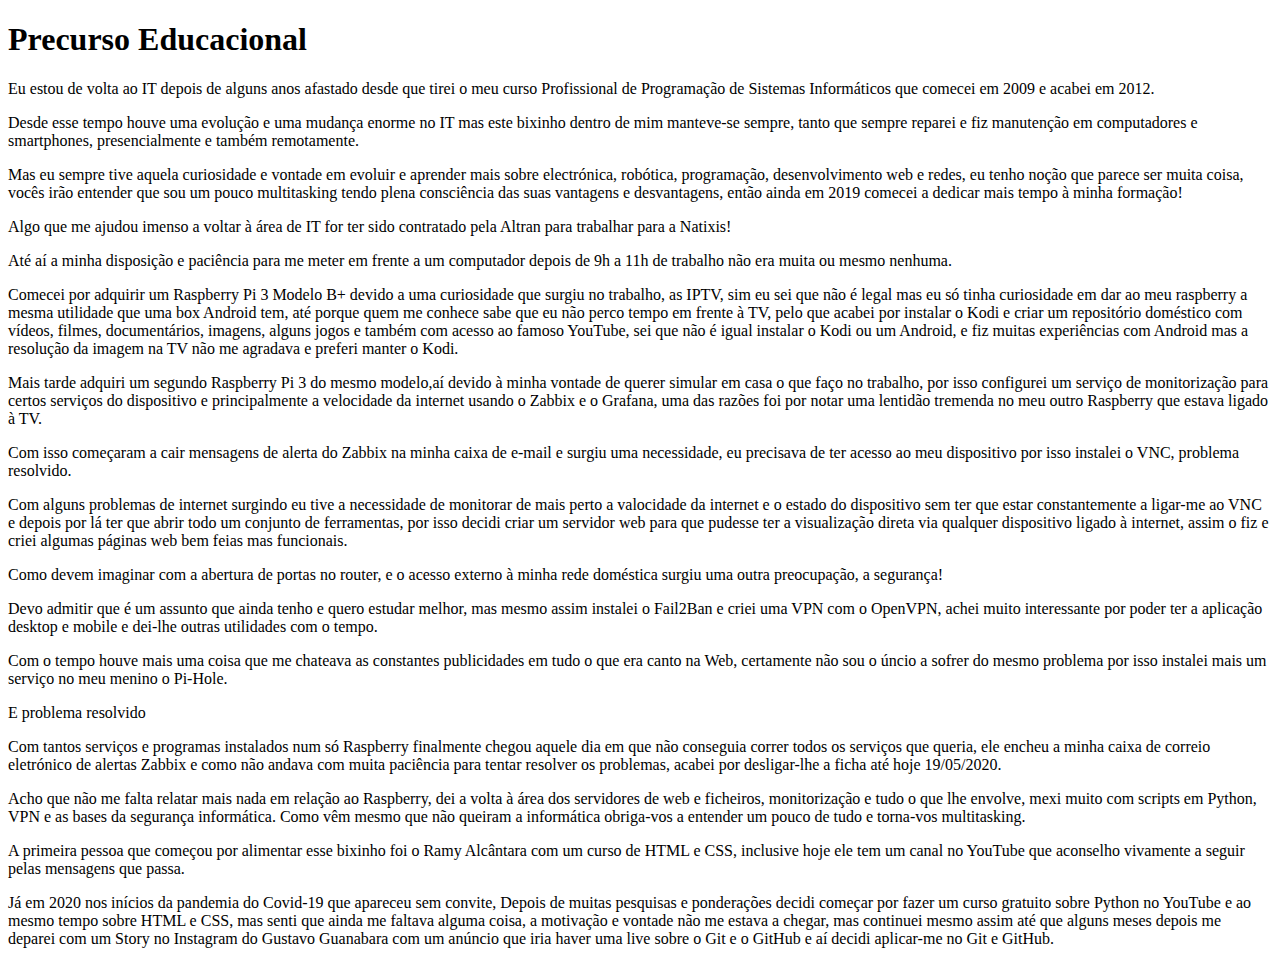
<file: educacional.html>
<!DOCTYPE html>
<html lang="en">
<head>
    <meta charset="UTF-8">
    <meta name="viewport" content="width=device-width, initial-scale=1.0">
    <title>Quem sou?</title>
</head>
<body>
    <h1>Precurso Educacional</h1>
    <p>
        Eu estou de volta ao IT depois de alguns anos afastado desde que tirei o meu curso Profissional de Programação de Sistemas Informáticos que comecei em 2009 e acabei em 2012.
    </p>
    <p>
        Desde esse tempo houve uma evolução e uma mudança enorme no IT mas este bixinho dentro de mim manteve-se sempre, tanto que sempre reparei e fiz manutenção em computadores e smartphones, presencialmente e também remotamente.
    </p>
    <p>
        Mas eu sempre tive aquela curiosidade e vontade em evoluir e aprender mais sobre electrónica, robótica, programação, desenvolvimento web e redes, eu tenho noção que parece ser muita coisa, vocês irão entender que sou um pouco multitasking tendo plena consciência das suas vantagens e desvantagens, então ainda em 2019 comecei a dedicar mais tempo à minha formação!
    </p>
    <p>
        Algo que me ajudou imenso a voltar à área de IT for ter sido contratado pela Altran para trabalhar para a Natixis!
        <p>
            Até aí a minha disposição e paciência para me meter em frente a um computador depois de 9h a 11h de trabalho não era muita ou mesmo nenhuma.
        </p>
    </p>
    <p>
        Comecei por adquirir um Raspberry Pi 3 Modelo B+ devido a uma curiosidade que surgiu no trabalho, as IPTV, sim eu sei que não é legal mas eu só tinha curiosidade em dar ao meu raspberry a mesma utilidade que uma box Android tem, até porque quem me conhece sabe que eu não perco tempo em frente à TV, pelo que acabei por instalar o Kodi e criar um repositório doméstico com vídeos, filmes, documentários, imagens, alguns jogos e também com acesso ao famoso YouTube, sei que não é igual instalar o Kodi ou um Android, e fiz muitas experiências com Android mas a resolução da imagem na TV não me agradava e preferi manter o Kodi.
        <p>
            Mais tarde adquiri um segundo Raspberry Pi 3 do mesmo modelo,aí devido à minha vontade de querer simular em casa o que faço no trabalho, por isso configurei um serviço de monitorização para certos serviços do dispositivo e principalmente a velocidade da internet usando o Zabbix e o Grafana, uma das razões foi por notar uma lentidão tremenda no meu outro Raspberry que estava ligado à TV.
        </p>
        <p>
            Com isso começaram a cair mensagens de alerta do Zabbix na minha caixa de e-mail e surgiu uma necessidade, eu precisava de ter acesso ao meu dispositivo por isso instalei o VNC, problema resolvido.
        </p>
        <p>
            Com alguns problemas de internet surgindo eu tive a necessidade de monitorar de mais perto a valocidade da internet e o estado do dispositivo sem ter que estar constantemente a ligar-me ao VNC e depois por lá ter que abrir todo um conjunto de ferramentas, por isso decidi criar um servidor web para que pudesse ter a visualização direta via qualquer dispositivo ligado à internet, assim o fiz e criei algumas páginas web bem feias mas funcionais.
        </p>
        <p>
            Como devem imaginar com a abertura de portas no router, e o acesso externo à minha rede doméstica surgiu uma outra preocupação, a segurança!
            <p>
                Devo admitir que é um assunto que ainda tenho e quero estudar melhor, mas mesmo assim instalei o Fail2Ban e criei uma VPN com o OpenVPN, achei muito interessante por poder ter a aplicação desktop e mobile e dei-lhe outras utilidades com o tempo. 
            </p>
        </p>
        <p>
            Com o tempo houve mais uma coisa que me chateava as constantes publicidades em tudo o que era canto na Web, certamente não sou o úncio a sofrer do mesmo problema por isso instalei mais um serviço no meu menino o Pi-Hole.
            <p>E problema resolvido</p>
        </p>
        <p>
            Com tantos serviços e programas instalados num só Raspberry finalmente chegou aquele dia em que não conseguia correr todos os serviços que queria, ele encheu a minha caixa de correio eletrónico de alertas Zabbix e como não andava com muita paciência para tentar resolver os problemas, acabei por desligar-lhe a ficha até hoje 19/05/2020.
        </p>
        <p>
            Acho que não me falta relatar mais nada em relação ao Raspberry, dei a volta à área dos servidores de web e ficheiros, monitorização e tudo o que lhe envolve, mexi muito com scripts em Python, VPN e as bases da segurança informática. Como vêm mesmo que não queiram a informática obriga-vos a entender um pouco de tudo e torna-vos multitasking.
        </p>
    </p>
    <p>
        A primeira pessoa que começou por alimentar esse bixinho foi o Ramy Alcântara com um curso de HTML e CSS, inclusive hoje ele tem um canal no YouTube que aconselho vivamente a seguir pelas mensagens que passa.
    </p>
        <p>
            Já em 2020 nos inícios da pandemia do Covid-19 que apareceu sem convite, Depois de muitas pesquisas e ponderações decidi começar por fazer um curso gratuito sobre Python no YouTube e ao mesmo tempo sobre HTML e CSS, mas senti que ainda me faltava alguma coisa, a motivação e vontade não me estava a chegar, mas continuei mesmo assim até que alguns meses depois me deparei com um Story no Instagram do Gustavo Guanabara com um anúncio que iria haver uma live sobre o Git e o GitHub e aí decidi aplicar-me no Git e GitHub.
        </p>
</body>
</html>
</file>
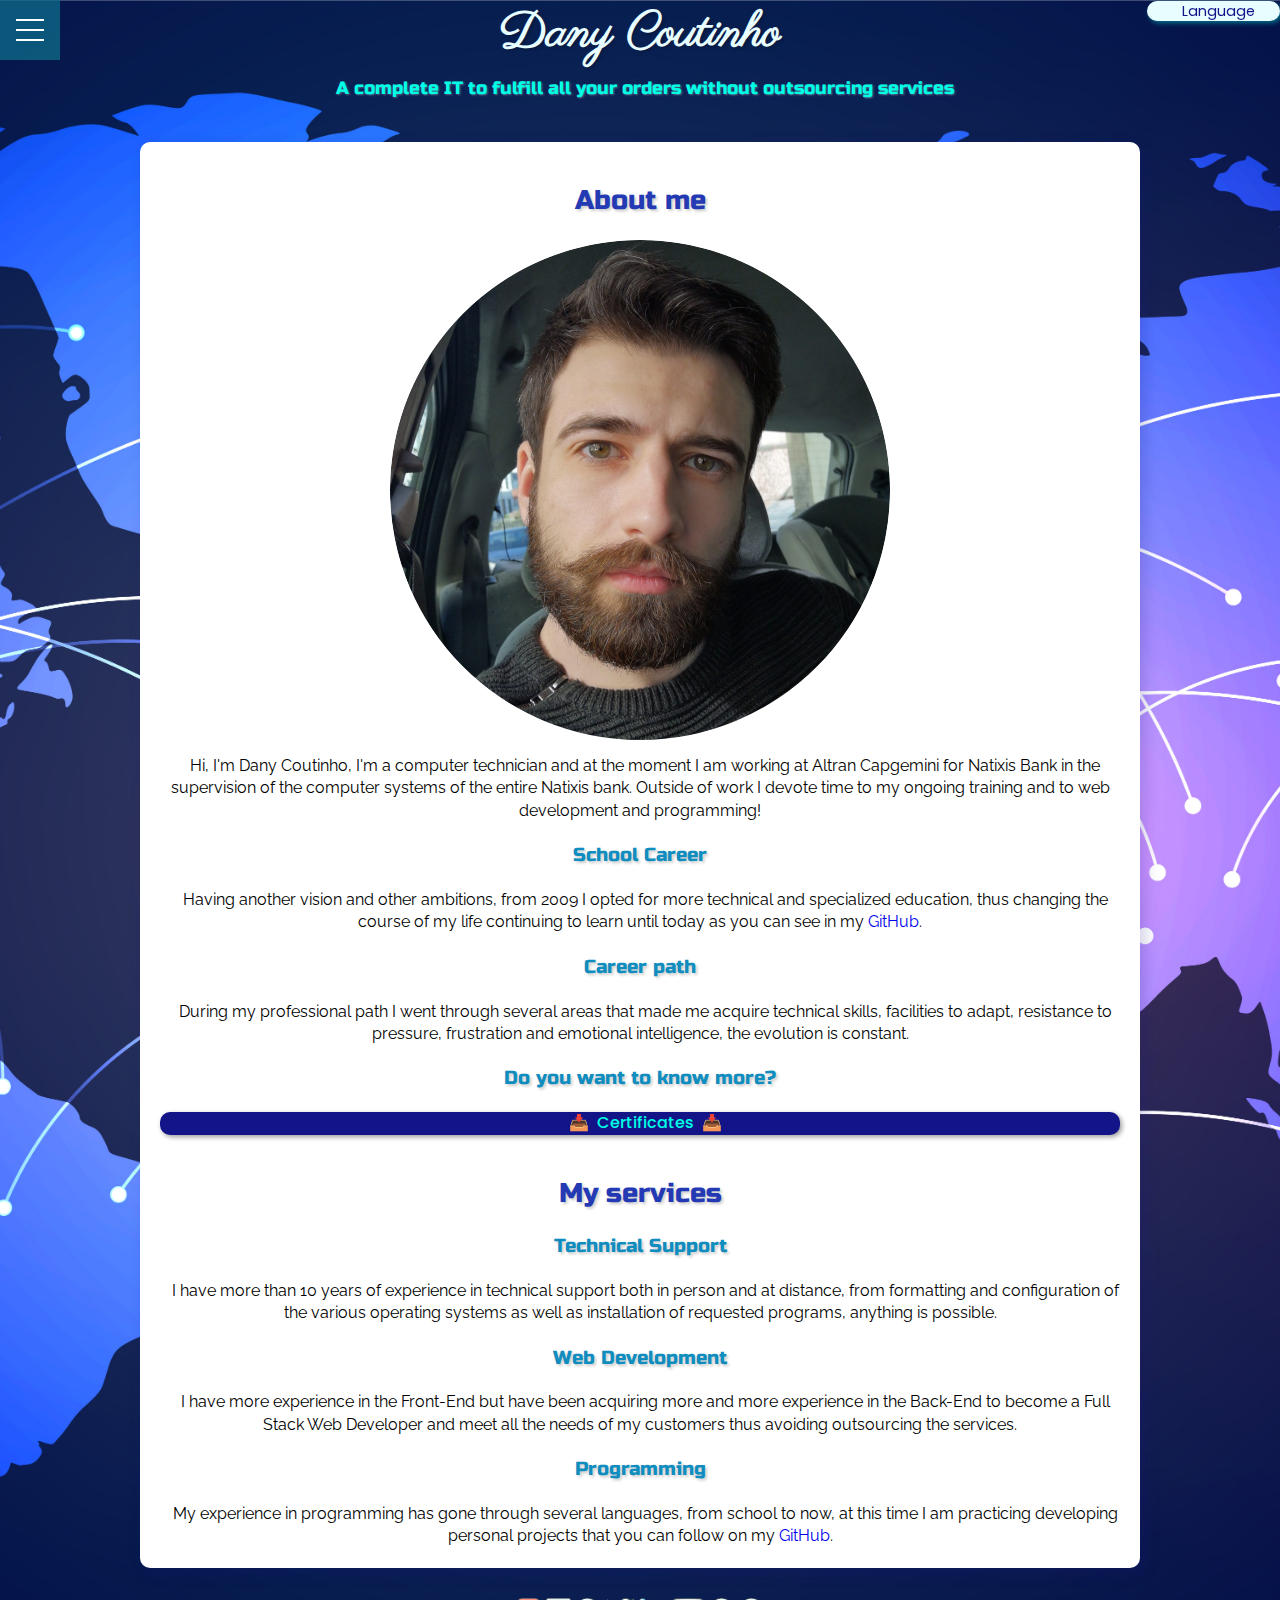
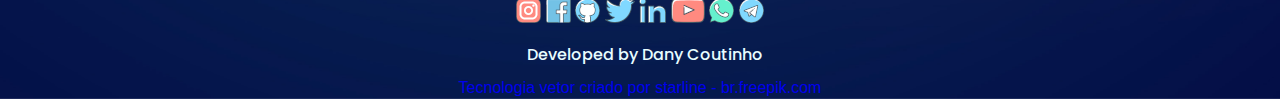
<file: indexen.html>
<!DOCTYPE html>
<html lang="en">

<head>
    <meta charset="UTF-8">
    <meta name="viewport" content="width=device-width, initial-scale=1.0">
    <link rel="stylesheet" href="style/index.css">
    <link rel="stylesheet" href="style/menu.css">
    <link rel="stylesheet" href="style/style.css">
    <link rel="icon" type="imagem/png" href="imgs/Favicon.png" />
    <title>Dany Coutinho</title>
</head>

<body>
    <header>
        <div class="menu-wrap">
            <input type="checkbox" class="toggler">
            <div class="hamburguer"><div></div></div>
            <div class="menu">
                <div>
                    <div>
                        <ul>
                            <li><a href="#">Home</a></li>
                            <li><a href="#sobremim">Sobre mim</a></li>
                            <li><a href="#downloadmenu">Certificados</a></li>
                            <li><a href="#percursoescolar">Percurso Escolar</a></li>
                            <li><a href="#percursoprofissional">Percurso Profissional</a></li>
                            <li><a href="#services">Serviços</a></li>
                        </ul>
                    </div>
                </div>
            </div>
        </div>

        <nav id="languagemenu">
            <div class="language">
                <p class="lang">Language</p>
                <a href="indexpt.html">Português</a>
                <a href="indexfr.html">Français</a>
            </div>
        </nav>

        <h1>
            Dany Coutinho
        </h1>

        <p id="destaque">
            A complete IT to fulfill all your orders without outsourcing services
        </p>

        <!--<div class="container">
            <input type="checkbox" id="checkbox-menu">
            <label for="checkbox-menu">
                <span></span>
                <span></span>
                <span></span>
            </label>

            <nav id="menuprincipal">
                <a href="#">Home</a>
                <a href="#sobremim">About me</a>
                <a href="#downloadmenu">Certificates</a>
                <a href="#percursoescolar">Educational path</a>
                <a href="#percursoprofissional">Career path</a>
                <a href="#services">Services</a>
            </nav>
        </div>-->
    </header>

    <main>
        <section>
            <article id="sobremim">
                <h2>
                    About me
                </h2>

                <picture>
                    <source class="smallimgcenter" media="(max-width: 400px)" srcset="imgs/FotoPerfilCirculoP.png">

                    <source class="mediumimgcenter" media="(max-width: 800px)" srcset="imgs/FotoPerfilCirculoM.png">

                    <img class="bigimgcenter" src="imgs/FotoPerfilCirculoG.png" alt="Foto de Perfil Dany Coutinho">
                </picture>

                <p>
                    Hi, I'm Dany Coutinho, I'm a computer technician and at the moment I am working at Altran Capgemini for Natixis Bank in the supervision of the computer systems of the entire Natixis bank. Outside of work I devote time to my ongoing training and to web development and programming!
                </p>
            </article>

            <article id="percursoescolar">
                <h3>
                    School Career
                </h3>
                <p>
                    Having another vision and other ambitions, from 2009 I opted for more technical and specialized education, thus changing the course of my life continuing to learn until today as you can see in my <a href="https://github.com/oodanycoutinho">GitHub</a>.
                </p>
            </article>

            <article id="percursoprofissional">
                <h3>
                    Career path
                </h3>
                <p>
                    During my professional path I went through several areas that made me acquire technical skills, facilities to adapt, resistance to pressure, frustration and emotional intelligence, the evolution is constant.
                </p>
            </article>

            <nav id="downloadmenu">
                <h3>
                    Do you want to know more?
                </h3>
                
                <p class="download">
                    Certificates
                </p>

                <li class="downloadlist"><a href="docs/CV-Dany-Coutinho-EN.pdf" download="CV-Dany-Coutinho-EN.pdf" type="application/pdf" target="_blank" class="downloadbutton"><strong>Curriculum Vitae</strong></a></li>

                <li class="downloadlist"><a href="docs/Diploma_TIC_2004.pdf" download="Diploma_TIC_2004.pdf" type="application/pdf" target="_blank" class="downloadbutton"><strong>TIC</strong></a></li>

                <li class="downloadlist"><a href="docs/Diploma_EPI-PSI09.pdf" download="Diploma_EPI-PSI09.pdf" type="application/pdf" target="_blank" class="downloadbutton"><strong>Programming of computer systems</strong></a></li>

                <li class="downloadlist"><a href="docs/Diploma_ISLA.pdf" download="Diploma_ISLA.pdf" type="application/pdf" target="_blank" class="downloadbutton"><strong>Multimedia</strong></a></li>
            </nav>

            <article id="services">
                <h2>
                    My services
                </h2>
                
                <h3>
                    Technical Support
                </h3>
                <p>
                    I have more than 10 years of experience in technical support both in person and at distance, from formatting and configuration of the various operating systems as well as installation of requested programs, anything is possible.
                </p>
            </article>

            <article class="services">
                <h3>
                    Web Development
                </h3>
                <p>
                    I have more experience in the Front-End but have been acquiring more and more experience in the Back-End to become a Full Stack Web Developer and meet all the needs of my customers thus avoiding outsourcing the services.
                </p>
            </article>

            <article class="services">
                <h3>
                    Programming
                </h3>
                <p>
                    My experience in programming has gone through several languages, from school to now, at this time I am practicing developing personal projects that you can follow on my <a href="https://github.com/oodanycoutinho">GitHub</a>.
                </p>
            </article>
        </section>

        <!--<div class="video">
            <iframe width="560" height="315" src="https://www.youtube.com/embed/e4y_rUbPqLs" frameborder="0" allow="accelerometer; autoplay; clipboard-write; encrypted-media; gyroscope; picture-in-picture" allowfullscreen></iframe>
        </div>

        <div class="video">
            <iframe src="https://player.twitch.tv/?channel=keyllanxd&parent=www.example.com" frameborder="0" allowfullscreen="true" scrolling="no" height="378" width="620"></iframe>
        </div>

        <iframe
            id="chat_embed"
            src="https://www.twitch.tv/embed/keyllanxd/chat?parent=www.example.com"
            height="500"
            width="350">
        </iframe>-->
    </main>

    <footer>
        <nav id="footermenu">
            <a href="https://www.instagram.com/dany.suico/" target="_blank"><img src="imgs/icosocialmedia/logo_instagram_icon.png" alt="Instagram"></a>

            <a href="https://www.facebook.com/ooodanycoutinho" target="_blank"><img src="imgs/icosocialmedia/logo_facebook_icon.png" alt="Facebook">

            <a href="https://github.com/oodanycoutinho" target="_blank"><img src="imgs/icosocialmedia/logo_github_icon.png" alt="GitHub"></a>
                
            <a href="https://twitter.com/Ooodanycoutinho" target="_blank"><img src="imgs/icosocialmedia/logo_twitter_bird_icon.png" alt="Twitter"></a>

            <a href="https://www.linkedin.com/in/oodanycoutinho/" target="_blank"><img src="imgs/icosocialmedia/logo_linkedin_icon.png" alt="LinkedIn"></a>

            <a href="https://www.youtube.com/channel/UCJFVaSZBv_D3DvNe117Rhbg?view_as=subscriber" target="_blank"><img src="imgs/icosocialmedia/logo_youtube_icon.png" alt="YouTube"></a>

            <a href="https://api.whatsapp.com/send?phone=351919630441" target="_blank"><img src="imgs/icosocialmedia/logo_whatsapp_telephone_handset_icon.png" alt=""></a>

            <a href="https://t.me/ooodanycoutinho" target="_blank"><img src="imgs/icosocialmedia/logo_telegram_airplane_air_plane_paper_airplane_icon.png" alt="Telegram"></a>
        </nav>

        <p class="footer">Developed by Dany Coutinho</p>

        <a href="https://br.freepik.com/vetores/tecnologia">Tecnologia vetor criado por starline - br.freepik.com</a>
    </footer>
</body>
</file>
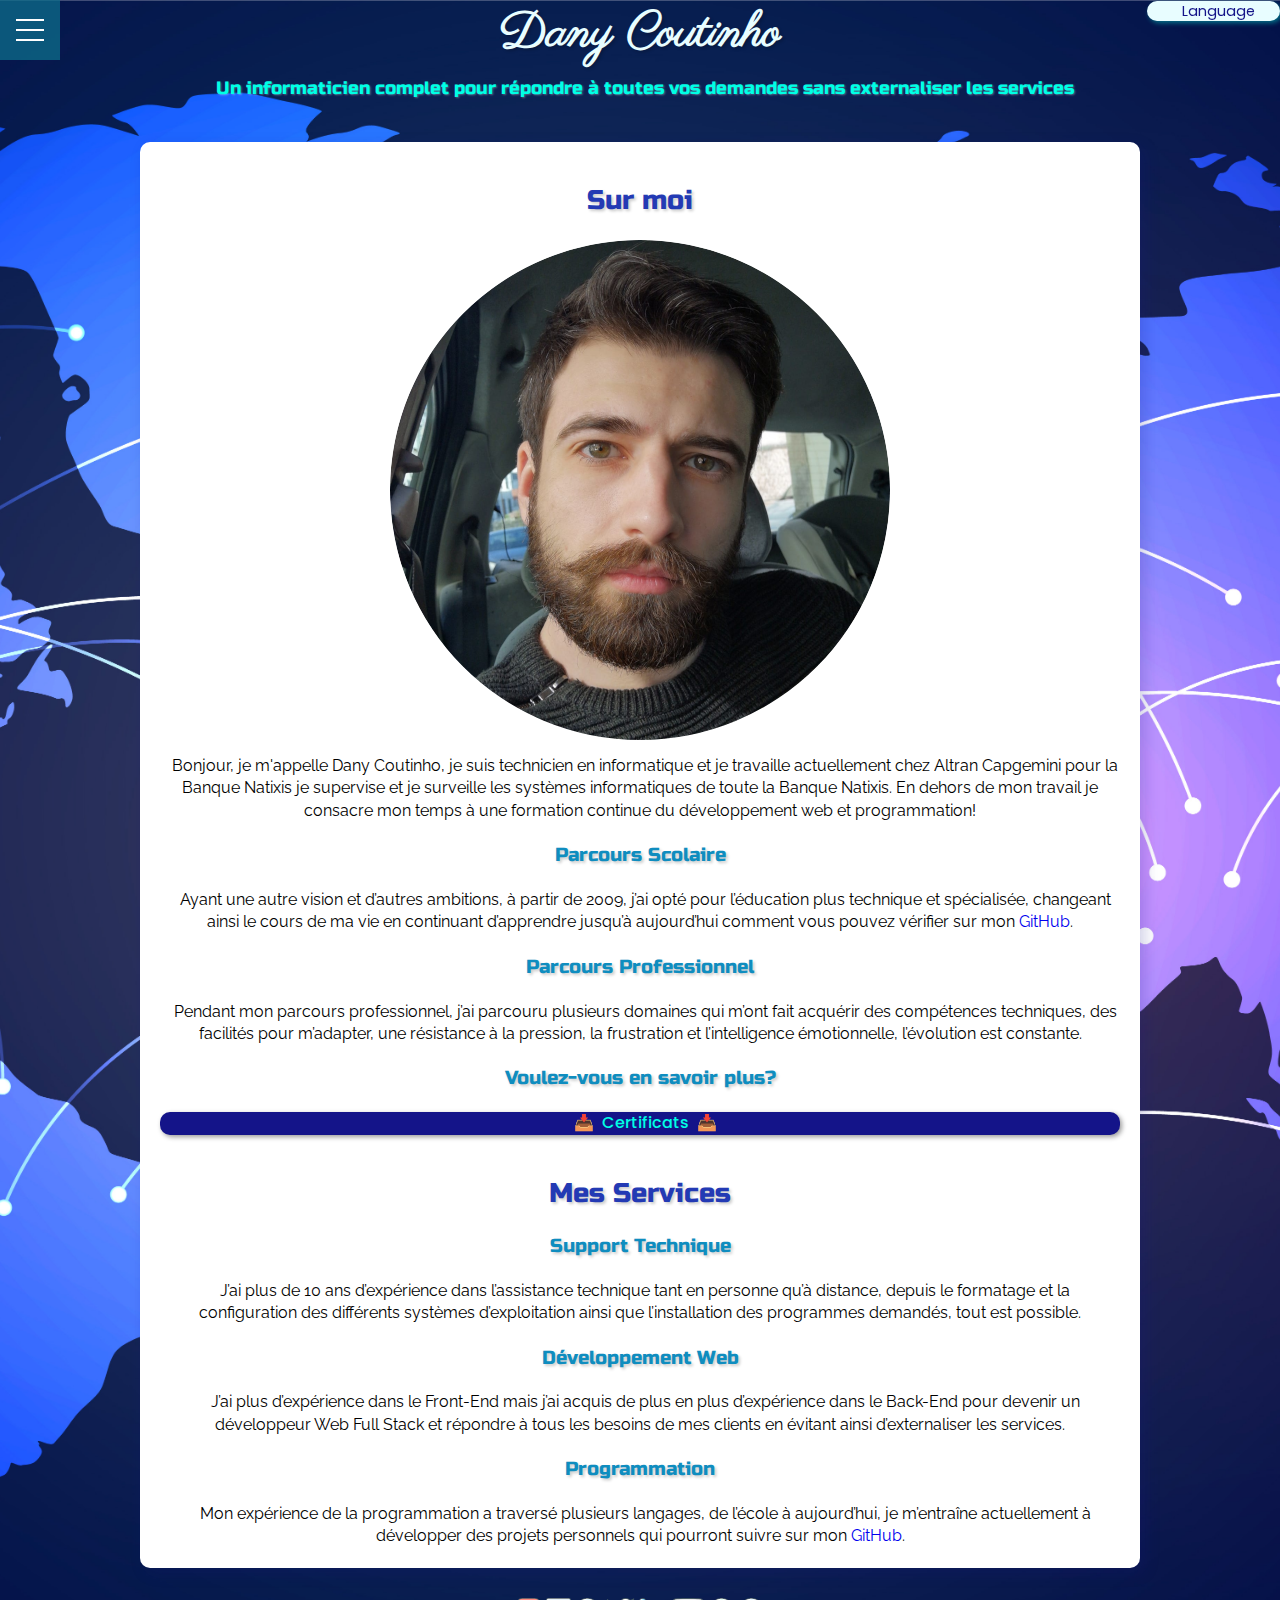
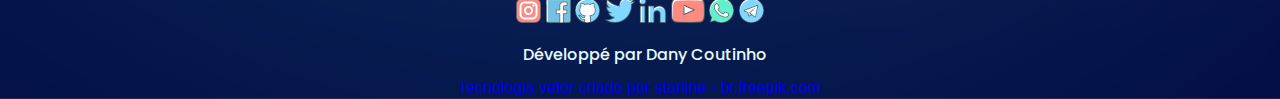
<file: indexfr.html>
<!DOCTYPE html>
<html lang="fr">

<head>
    <meta charset="UTF-8">
    <meta name="viewport" content="width=device-width, initial-scale=1.0">
    <link rel="stylesheet" href="style/index.css">
    <link rel="stylesheet" href="style/menu.css">
    <link rel="stylesheet" href="style/style.css">
    <link rel="icon" type="imagem/png" href="imgs/Favicon.png" />
    <title>Dany Coutinho</title>
</head>

<body>
    <header>
        <div class="menu-wrap">
            <input type="checkbox" class="toggler">
            <div class="hamburguer"><div></div></div>
            <div class="menu">
                <div>
                    <div>
                        <ul>
                            <li><a href="#">Home</a></li>
                            <li><a href="#sobremim">Sobre mim</a></li>
                            <li><a href="#downloadmenu">Certificados</a></li>
                            <li><a href="#percursoescolar">Percurso Escolar</a></li>
                            <li><a href="#percursoprofissional">Percurso Profissional</a></li>
                            <li><a href="#services">Serviços</a></li>
                        </ul>
                    </div>
                </div>
            </div>
        </div>

        <nav id="languagemenu">
            <div class="language">
                <p class="lang">Language</p>
                <a href="indexen.html">English</a>
                <a href="indexpt.html">Português</a>
            </div>
        </nav>

        <h1>
            Dany Coutinho
        </h1>

        <p id="destaque">
            Un informaticien complet pour répondre à toutes vos demandes sans externaliser les services
        </p>

        <!--<div class="container">
            <input type="checkbox" id="checkbox-menu">
            <label for="checkbox-menu">
                <span></span>
                <span></span>
                <span></span>
            </label>

            <nav id="menuprincipal">
                <a href="#">Home</a>
                <a href="#sobremim">Sur moi</a>
                <a href="#downloadmenu">Certificats</a>
                <a href="#percursoescolar">Parcours Éducatif</a>
                <a href="#percursoprofissional">Parcours Professionnel</a>
                <a href="#services">Services</a>
            </nav>-->
        </div>
    </header>

    <main>
        <section>
            <article id="sobremim">
                <h2>
                    Sur moi
                </h2>

                <picture>
                    <source class="smallimgcenter" media="(max-width: 400px)" srcset="imgs/FotoPerfilCirculoP.png">

                    <source class="mediumimgcenter" media="(max-width: 800px)" srcset="imgs/FotoPerfilCirculoM.png">

                    <img class="bigimgcenter" src="imgs/FotoPerfilCirculoG.png" alt="Foto de Perfil Dany Coutinho">
                </picture>

                <p>
                    Bonjour, je m'appelle Dany Coutinho, je suis technicien en informatique et je travaille actuellement chez Altran Capgemini pour la Banque Natixis je supervise et je surveille les systèmes informatiques de toute la Banque Natixis. En dehors de mon travail je consacre mon temps à une formation continue du développement web et programmation!
                </p>
            </article>

            <article id="percursoescolar">
                <h3>
                    Parcours Scolaire
                </h3>
                <p>
                    Ayant une autre vision et d’autres ambitions, à partir de 2009, j’ai opté pour l’éducation plus technique et spécialisée, changeant ainsi le cours de ma vie en continuant d’apprendre jusqu’à aujourd’hui comment vous pouvez vérifier sur mon <a href="https://github.com/odanycoutinho">GitHub</a>.
                </p>
            </article>

            <article id="percursoprofissional">
                <h3>
                    Parcours Professionnel
                </h3>
                <p>
                    Pendant mon parcours professionnel, j’ai parcouru plusieurs domaines qui m’ont fait acquérir des compétences techniques, des facilités pour m’adapter, une résistance à la pression, la frustration et l’intelligence émotionnelle, l’évolution est constante.
                </p>
            </article>

            <nav id="downloadmenu">
                <h3>
                    Voulez-vous en savoir plus?
                </h3>
                
                <p class="download">
                    Certificats
                </p>

                <li class="downloadlist"><a href="docs/CV-Dany-Coutinho-FR.pdf" download="CV-Dany-Coutinho-FR.pdf" type="application/pdf" target="_blank" class="downloadbutton"><strong>Curriculum Vitae</strong></a></li>

                <li class="downloadlist"><a href="docs/Diploma_TIC_2004.pdf" download="Diploma_TIC_2004.pdf" type="application/pdf" target="_blank" class="downloadbutton"><strong>TIC</strong></a></li>

                <li class="downloadlist"><a href="docs/Diploma_EPI-PSI09.pdf" download="Diploma_EPI-PSI09.pdf" type="application/pdf" target="_blank" class="downloadbutton"><strong>Programmation de systèmes informatiques</strong></a></li>

                <li class="downloadlist"><a href="docs/Diploma_ISLA.pdf" download="Diploma_ISLA.pdf" type="application/pdf" target="_blank" class="downloadbutton"><strong>Multimédia</strong></a></li>
            </nav>

            <article id="services">
                <h2>
                    Mes Services
                </h2>
                
                <h3>
                    Support Technique
                </h3>
                <p>
                    J’ai plus de 10 ans d’expérience dans l’assistance technique tant en personne qu’à distance, depuis le formatage et la configuration des différents systèmes d’exploitation ainsi que l’installation des programmes demandés, tout est possible.
                </p>
            </article>

            <article class="services">
                <h3>
                    Développement Web
                </h3>
                <p>
                    J’ai plus d’expérience dans le Front-End mais j’ai acquis de plus en plus d’expérience dans le Back-End pour devenir un développeur Web Full Stack et répondre à tous les besoins de mes clients en évitant ainsi d’externaliser les services.
                </p>
            </article>

            <article class="services">
                <h3>
                    Programmation
                </h3>
                <p>
                    Mon expérience de la programmation a traversé plusieurs langages, de l’école à aujourd’hui, je m’entraîne actuellement à développer des projets personnels qui pourront suivre sur mon <a href="https://github.com/odanycoutinho">GitHub</a>.
                </p>
            </article>
        </section>

        <!--<div class="video">
            <iframe width="560" height="315" src="https://www.youtube.com/embed/e4y_rUbPqLs" frameborder="0" allow="accelerometer; autoplay; clipboard-write; encrypted-media; gyroscope; picture-in-picture" allowfullscreen></iframe>
        </div>

        <div class="video">
            <iframe src="https://player.twitch.tv/?channel=keyllanxd&parent=www.example.com" frameborder="0" allowfullscreen="true" scrolling="no" height="378" width="620"></iframe>
        </div>

        <iframe
            id="chat_embed"
            src="https://www.twitch.tv/embed/keyllanxd/chat?parent=www.example.com"
            height="500"
            width="350">
        </iframe>-->
    </main>

    <footer>
        <nav id="footermenu">
            <a href="https://www.instagram.com/dany.suico/" target="_blank"><img src="imgs/icosocialmedia/logo_instagram_icon.png" alt="Instagram"></a>

            <a href="https://www.facebook.com/oodanycoutinho" target="_blank"><img src="imgs/icosocialmedia/logo_facebook_icon.png" alt="Facebook">

            <a href="https://github.com/odanycoutinho" target="_blank"><img src="imgs/icosocialmedia/logo_github_icon.png" alt="GitHub"></a>
                
            <a href="https://twitter.com/Oodanycoutinho" target="_blank"><img src="imgs/icosocialmedia/logo_twitter_bird_icon.png" alt="Twitter"></a>

            <a href="https://www.linkedin.com/in/odanycoutinho/" target="_blank"><img src="imgs/icosocialmedia/logo_linkedin_icon.png" alt="LinkedIn"></a>

            <a href="https://www.youtube.com/channel/UCJFVaSZBv_D3DvNe117Rhbg?view_as=subscriber" target="_blank"><img src="imgs/icosocialmedia/logo_youtube_icon.png" alt="YouTube"></a>

            <a href="https://api.whatsapp.com/send?phone=351919630441" target="_blank"><img src="imgs/icosocialmedia/logo_whatsapp_telephone_handset_icon.png" alt=""></a>

            <a href="https://t.me/oodanycoutinho" target="_blank"><img src="imgs/icosocialmedia/logo_telegram_airplane_air_plane_paper_airplane_icon.png" alt="Telegram"></a>
        </nav>

        <p class="footer">Développé par Dany Coutinho</p>

        <a href="https://br.freepik.com/vetores/tecnologia">Tecnologia vetor criado por starline - br.freepik.com</a>
    </footer>
</body>
</html>
</file>
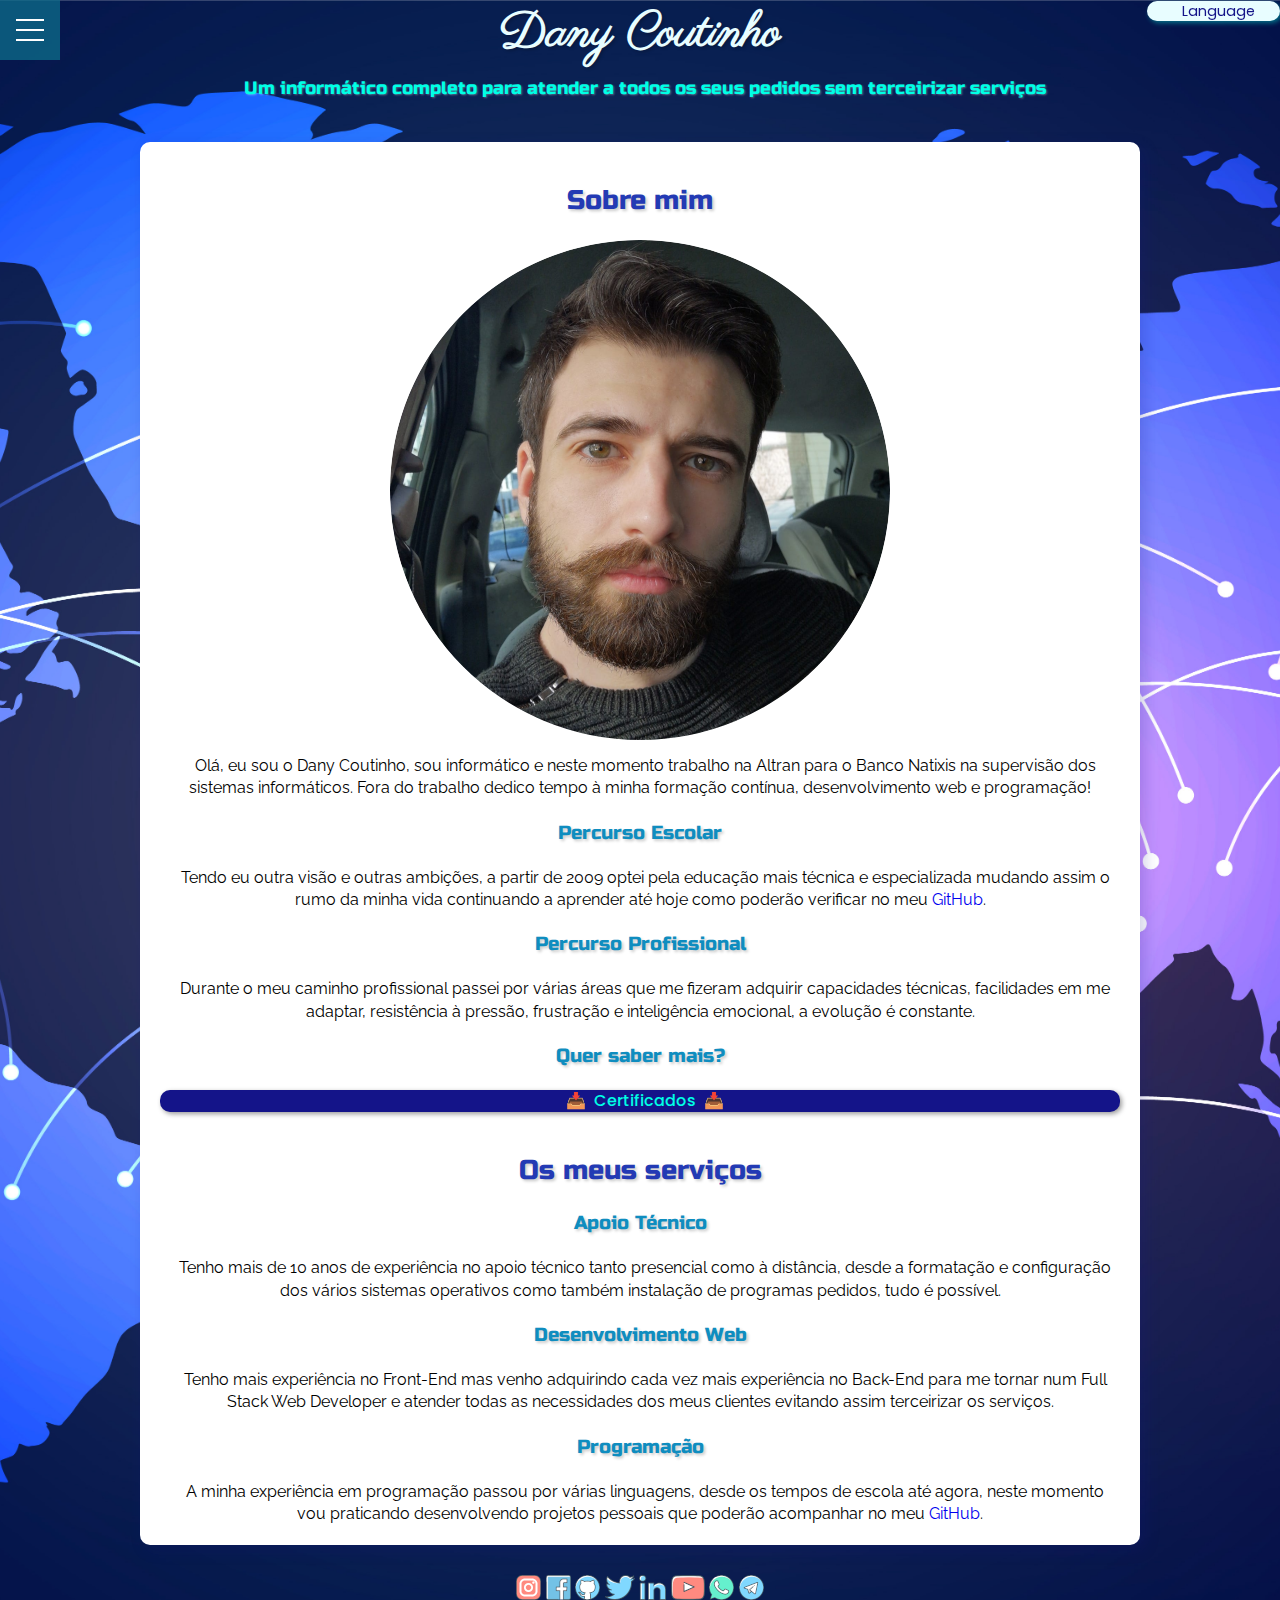
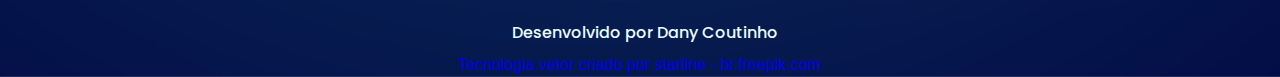
<file: indexpt.html>
<!DOCTYPE html>
<html lang="pt-pt">

<head>
    <meta charset="UTF-8">
    <meta name="viewport" content="width=device-width, initial-scale=1.0">
    <link rel="stylesheet" href="style/index.css">
    <link rel="stylesheet" href="style/menu.css">
    <link rel="stylesheet" href="style/style.css">
    <link rel="icon" type="imagem/png" href="imgs/Favicon.png" />
    <title>Dany Coutinho</title>
</head>

<body>
    <header>
        <div class="menu-wrap">
            <input type="checkbox" class="toggler">
            <div class="hamburguer"><div></div></div>
            <div class="menu">
                <div>
                    <div>
                        <ul>
                            <li><a href="#">Home</a></li>
                            <li><a href="#sobremim">Sobre mim</a></li>
                            <li><a href="#downloadmenu">Certificados</a></li>
                            <li><a href="#percursoescolar">Percurso Escolar</a></li>
                            <li><a href="#percursoprofissional">Percurso Profissional</a></li>
                            <li><a href="#services">Serviços</a></li>
                        </ul>
                    </div>
                </div>
            </div>
        </div>

        <nav id="languagemenu">
            <div class="language">
                <p class="lang">Language</p>
                <a href="indexen.html">English</a>
                <a href="indexfr.html">Français</a>
            </div>
        </nav>

        <h1>
            Dany Coutinho
        </h1>

        <p id="destaque">
            Um informático completo para atender a todos os seus pedidos sem terceirizar serviços
        </p>
        
        <!--<div class="container">
            <input type="checkbox" id="checkbox-menu">
            <label for="checkbox-menu">
                <span></span>
                <span></span>
                <span></span>
            </label>

            <nav id="menuprincipal">
                <a href="#">Home</a>
                <a href="#sobremim">Sobre mim</a>
                <a href="#downloadmenu">Certificados</a>
                <a href="#percursoescolar">Percurso Escolar</a>
                <a href="#percursoprofissional">Percurso Profissional</a>
                <a href="#services">Serviços</a>
            </nav>
        </div>-->
    </header>

    <main>
        <section>
            <article id="sobremim">
                <h2>
                    Sobre mim
                </h2>

                <picture>
                    <source class="smallimgcenter" media="(max-width: 400px)" srcset="imgs/FotoPerfilCirculoP.png">

                    <source class="mediumimgcenter" media="(max-width: 800px)" srcset="imgs/FotoPerfilCirculoM.png">

                    <img class="bigimgcenter" src="imgs/FotoPerfilCirculoG.png" alt="Foto de Perfil Dany Coutinho">
                </picture>

                <p>
                    Olá, eu sou o Dany Coutinho, sou informático e neste momento trabalho na Altran para o Banco Natixis na supervisão dos sistemas informáticos. Fora do trabalho dedico tempo à minha formação contínua, desenvolvimento web e programação!
                </p>
            </article>
            
            <article id="percursoescolar">
                <h3>
                    Percurso Escolar
                </h3>
                <p>
                    Tendo eu outra visão e outras ambições, a partir de 2009 optei pela educação mais técnica e especializada mudando assim o rumo da minha vida continuando a aprender até hoje como poderão verificar no meu <a href="https://github.com/odanycoutinho">GitHub</a>.
                </p>
            </article>

            <article id="percursoprofissional">
                <h3>
                    Percurso Profissional
                </h3>
                <p>
                    Durante o meu caminho profissional passei por várias áreas que me fizeram adquirir capacidades técnicas, facilidades em me adaptar, resistência à pressão, frustração e inteligência emocional, a evolução é constante.
                </p>
            </article>

                <nav id="downloadmenu">
                    <h3>
                        Quer saber mais?
                    </h3>

                    <p class="download">
                        Certificados
                    </p>

                    <li class="downloadlist"><a href="docs/CV-Dany-Coutinho-PT.pdf" download="CV-Dany-Coutinho-PT.pdf" type="application/pdf" target="_blank" class="downloadbutton"><strong>Curriculum Vitae</strong></a></li>

                    <li class="downloadlist"><a href="docs/Diploma_TIC_2004.pdf" download="Diploma_TIC_2004.pdf" type="application/pdf" target="_blank" class="downloadbutton"><strong>TIC</strong></a></li>

                    <li class="downloadlist"><a href="docs/Diploma_EPI-PSI09.pdf" download="Diploma_EPI-PSI09.pdf" type="application/pdf" target="_blank" class="downloadbutton"><strong>Programação de Sistemas Informáticos</strong></a></li>

                    <li class="downloadlist"><a href="docs/Diploma_ISLA.pdf" download="Diploma_ISLA.pdf" type="application/pdf" target="_blank" class="downloadbutton"><strong>Multimédia</strong></a></li>
                </nav>

            <article id="services">
                <h2>
                    Os meus serviços
                </h2>
                
                <h3>
                    Apoio Técnico
                </h3>
                <p>
                    Tenho mais de 10 anos de experiência no apoio técnico tanto presencial como à distância, desde a formatação e configuração dos vários sistemas operativos como também instalação de programas pedidos, tudo é possível. 
                </p>
            </article>

            <article class="services">
                <h3>
                    Desenvolvimento Web
                </h3>
                <p>
                    Tenho mais experiência no Front-End mas venho adquirindo cada vez mais experiência no Back-End para me tornar num Full Stack Web Developer e atender todas as necessidades dos meus clientes evitando assim terceirizar os serviços.
                </p>
            </article>

            <article class="services">
                <h3>
                    Programação
                </h3>
                <p>
                    A minha experiência em programação passou por várias linguagens, desde os tempos de escola até agora, neste momento vou praticando desenvolvendo projetos pessoais que poderão acompanhar no meu <a href="https://github.com/odanycoutinho">GitHub</a>.
                </p>
            </article>
        </section>

        <!--<div class="video">
            <iframe width="560" height="315" src="https://www.youtube.com/embed/e4y_rUbPqLs" frameborder="0" allow="accelerometer; autoplay; clipboard-write; encrypted-media; gyroscope; picture-in-picture" allowfullscreen></iframe>
        </div>

        <div class="video">
            <iframe src="https://player.twitch.tv/?channel=keyllanxd&parent=www.example.com" frameborder="0" allowfullscreen="true" scrolling="no" height="378" width="620"></iframe>
        </div>

        <iframe
            id="chat_embed"
            src="https://www.twitch.tv/embed/keyllanxd/chat?parent=www.example.com"
            height="500"
            width="350">
        </iframe>-->
    </main>

    <footer>
        <nav id="footermenu">
            <a href="https://www.instagram.com/dany.suico/" target="_blank"><img src="imgs/icosocialmedia/logo_instagram_icon.png" alt="Instagram"></a>

            <a href="https://www.facebook.com/oodanycoutinho" target="_blank"><img src="imgs/icosocialmedia/logo_facebook_icon.png" alt="Facebook">

            <a href="https://github.com/odanycoutinho" target="_blank"><img src="imgs/icosocialmedia/logo_github_icon.png" alt="GitHub"></a>
                
            <a href="https://twitter.com/Oodanycoutinho" target="_blank"><img src="imgs/icosocialmedia/logo_twitter_bird_icon.png" alt="Twitter"></a>

            <a href="https://www.linkedin.com/in/odanycoutinho/" target="_blank"><img src="imgs/icosocialmedia/logo_linkedin_icon.png" alt="LinkedIn"></a>

            <a href="https://www.youtube.com/channel/UCJFVaSZBv_D3DvNe117Rhbg?view_as=subscriber" target="_blank"><img src="imgs/icosocialmedia/logo_youtube_icon.png" alt="YouTube"></a>

            <a href="https://api.whatsapp.com/send?phone=351919630441" target="_blank"><img src="imgs/icosocialmedia/logo_whatsapp_telephone_handset_icon.png" alt=""></a>

            <a href="https://t.me/oodanycoutinho" target="_blank"><img src="imgs/icosocialmedia/logo_telegram_airplane_air_plane_paper_airplane_icon.png" alt="Telegram"></a>
        </nav>

        <p class="footer">Desenvolvido por Dany Coutinho</p>

        <a href="https://br.freepik.com/vetores/tecnologia">Tecnologia vetor criado por starline - br.freepik.com</a>
    </footer>
</body>
</html>
</file>
<file: style/index.css>
@charset "UTF-8";

/* ----------APONTAMENTOS---------- */
/*p {
    Medidas das fontes:

    Medidas Absolutas
    cm, mm, in, px, pt, pc

    Medidas Relativas
    em, ex, rem, vw, vh, %

    Normalmente:
    16px = 1em
    
    ShortHand:
    - font-style -> font-weight -> font-size -> font-family

    Configurações complexas:
    font-family: 'Work Sans', Arial, Helvetica, sans-serif;
    font-size: 1em;
    font-weight: normal;
    font-style: italic;
    
    Config Simplificada
    font: italic normal 1em Arial, Helvetica, sans-serif;

    Decorar texto:    
    text-decoration: underline;
    
    Alinhamento do texto:
    text-align: left;
    text-indent: 1em;
}*/

/* Selectores personalizados
    em HTML é id    = em CSS é # (só pode um elemento)
    em HTML é class = em CSS é . (pode vários elementos)
    :               = pseudo-class
    ::              = pseudo-element
    >               = children
*/

/*

CAIXAS
Box level
h1 {
        height: ;
        width: ;

        border: ;
        
        padding: ;

        margin: ;

        outline: ;
}

Inline Level
a {

}

    /* Tipos de format() */
    /* 
    - opentype (otf)
    - truetype (ttf)
    - embedded-opentype
    - truetype-aat (Apple Advanced Typography)
    - svg
    */

/* ----------APONTAMENTOS---------- */

/* Importar fontes online*/
/* Destaque */
@import url('https://fonts.googleapis.com/css2?family=Parisienne&display=swap');

/* Título */
@import url('https://fonts.googleapis.com/css2?family=Russo+One&display=swap');

@import url('https://fonts.googleapis.com/css2?family=Poppins:ital,wght@0,100;0,200;0,300;0,400;0,500;0,600;0,700;0,800;0,900;1,100;1,200;1,300;1,400;1,500;1,600;1,700;1,800;1,900&display=swap');
/* Parágrafos*/
@import url('https://fonts.googleapis.com/css2?family=Raleway:ital,wght@0,100;0,200;0,300;0,400;0,500;0,600;0,700;0,800;0,900;1,100;1,200;1,300;1,400;1,500;1,600;1,700;1,800;1,900&display=swap');

@import url('https://fonts.googleapis.com/css2?family=Roboto:ital,wght@0,100;0,300;0,400;0,500;0,700;0,900;1,100;1,300;1,400;1,500;1,700;1,900&display=swap');
/* Importar fontes da máquina */
@font-face {
    font-family: 'love';
    src: url('../fonts/vallenia love.otf') format('opentype'), url('../fonts/vallenia.otf') format('opentype');
    font-weight: normal;
    font-style: normal;

}
/*--------------------Variáveis--------------------*/
:root {
    /*--------------------CORES CORPO DO SITE--------------------*/
    --colorbackgroundheader: linear-gradient(to bottom, #b9f8fd,#ffffff);
    --colorbackgroundbody: linear-gradient(to bottom, #ffffff,#e8fdff);
    --colorbackgroundmain: white;
    --colorbackgroundfooter: linear-gradient(to bottom, #e8fdff, #ffffff);
    
    /*--------------------CORES TITULOS--------------------*/
    --colortitulodestaque: #141489;
    --colortituloh2: #233ab4;
    --colortituloh3: #0f8dbf;

    /*--------------------CORES MENU--------------------*/
    --colorbackgroundmenulang: linear-gradient(to bottom, #0d0d0d,#141489);
    --colorbackgroundbuttonlang: #e8fdff;
    --colorbackgroundmenuprincipal: #141489;
    --colorbackgroundmenuhover: #00ffe5;

    /*--------------------CORES FONTES--------------------*/
    --colorfontmenu: #00ffe5;
    --colorfontbutton: #141489;

    /*--------------------CORES LINKS--------------------*/
    --colorlink: #141489;
    --colorlinkhover: #00ffe5;
    --colorlinkactive: #141489;
    --colorlinkvisited: #1b65a6;

    /*--------------------FONTES--------------------*/
    --fontpadrao: normal 1em 'Raleway', sans-serif;
    --fontdestaque: 'Parisienne', cursive;
    --fonttitulos: 'Russo One', serif;
    --fontbutton: 'Poppins', sans-serif;
}

* {
    margin: 0px;
    padding: 0px;
    box-sizing: border-box;
}

/*html, body {
    height: 100%;
}*/

p {
    margin: 15px 0px 0px 0px;
    text-indent: 10px;
}
/*--------------------LANGUAGE MENU (OUT SITE)--------------------*/

nav#languagemenu {
    position: fixed;
    top: 0;
    right: 0;
    z-index: 0;
    /*
    text-align: right;
    background-image: var(--colorbackgroundmenulang);

    padding-top: 10px;
    padding-right: 10px;
    padding-bottom: 30px;
    */
}

div.language {
    display: inline-block;
    color: var(--colorfontbutton);
}

p.lang {
    font-family: var(--fontbutton);
    font-size: 0.90em;

    background-color: var(--colorbackgroundbuttonlang);

    padding-right: 25px;
    padding-left: 25px;

    margin: 0px 0px;

    box-shadow: 2px 2px 5px 0px rgba(0, 255, 229, 0.4);
    border-radius: 10px;
}

div.language > a {
    display: none;
    background-color: var(--colorbackgroundbuttonlang);
    color: var(--colorfontbutton);

    font-family: 'Poppins', sans-serif;
    font-size: 0.90em;

    padding-right: 25px;
    padding-left: 25px;

    box-shadow: 2px 2px 5px 0px rgba(0, 255, 229, 0.4);
    border-radius: 10px;
}

div.language:hover > a {
    display: inline-block;
    background-color: var(--colorbackgroundbuttonlang);
    color: var(--colorfontbutton);

    font-family: var(--fontbutton);
    font-size: 0.90em;

    box-shadow: 2px 2px 5px 0px rgba(0, 255, 229, 0.4);
    border-radius: 10px;
}

div.language:hover > a:hover {
    display: inline-block;
    background-color: var(--colorbackgroundmenuhover);
    color: var(--colorfontbutton);

    font-family: var(--fontbutton);
    font-size: 0.90em;
}

div.language:hover > a:active {
    box-shadow: 2px 2px 1px 0px rgba(0, 0, 0, 0.4) inset;
}

div.language:hover > p {
    display: none;
}

/*--------------------CORPO DO SITE--------------------*/
body {
    font-family: Arial, Helvetica, sans-serif;
    line-height: 1.4;
    background: url(../imgs/fundo/23322.jpg) no-repeat center center/cover;
    /*background-image: var(--colorbackgroundbody);
    background-color: black;
    background-image: url('../imgs/fundo/23322.jpg');
    background-position: center center;
    background-repeat: no-repeat;
    background-size: cover;*/
    /*background-attachment: scroll;*/
}

header {
    /*background-image: var(--colorbackgroundheader);*/

    /*min-height: 150px;*/

    /*padding-top: 20px;*/
    padding-bottom: 20px;

    min-width: 320px;
    max-width: 1000px;

    margin: auto;
}

header > h1 {
    font-family: var(--fontdestaque);
    color: var(--colorbackgroundbuttonlang);
    font-size: 3em;
    font-weight: bold;
    text-align: center;

    margin-bottom: 10px;

    text-shadow: 2px 2px 3px rgba(0, 0, 0, 0.2);
}

header > p {
    font-family: var(--fonttitulos);
    color: var(--colorbackgroundmenuhover);
    font-size: 1.1em;
    text-align: center;

    max-width: 1000px;

    padding-right: 10px;
    padding-left: 10px;

    margin: auto;
    margin-bottom: 20px;

    text-shadow: 1px 1px 2px rgba(255, 255, 255, 0.3);
}

#checkbox-menu {
    display: none;
}

nav#menuprincipal {
    text-align: center;
    float: none;
    display: block;
}

nav#menuprincipal > a {
    background-color: var(--colorbackgroundbuttonlang);
    color: var(--colorfontbutton);

    font-family: var(--fontbutton);
    font-size: 0.95em;
    font-weight: 300;

    /*min-width: 320px;
    max-width: 1000px;*/

    padding-right: 25px;
    padding-left: 25px;

    margin-right: 4px;
    margin-bottom: 10px;

    box-shadow: 2px 2px 5px 0px rgba(0, 255, 229, 0.4);
    border-radius: 10px;
}

nav#menuprincipal > a:hover {
    background-color: var(--colorbackgroundmenuhover);
    color: var(--colorfontbutton);

    font-family: var(--fontbutton);
    font-size: 0.95em;
    font-weight: 600;

    transition-duration: .5s;
}

nav#menuprincipal > a:active {
    box-shadow: 2px 2px 1px 0px rgba(0, 0, 0, 0.4) inset;

}

main {
    background-color: var(--colorbackgroundmain);

    min-width: 320px;
    max-width: 1000px;

    padding: 20px;

    margin: auto;
    margin-bottom: 30px;

    border-radius: 10px;
    box-shadow: 5px 5px 15px rgba(20, 20, 137, 0.2);
}

footer {
    text-align: center;

    /*background-image: var(--colorbackgroundfooter);*/

    /*padding: 1px 0px 1px 0px;*/
    /*margin: 20px -8px -10px -8px;*/
}

footer > p {
    font-family: var(--fontbutton);
    color: var(--colorbackgroundbuttonlang);

    font-weight: 500;

    padding-bottom: 10px;

    margin-bottom: 0px;
}

/*--------------------TITLES--------------------*/

h2 {
    font-family: var(--fonttitulos);
    font-size: 1.7em;
    font-weight: 400;

    color: var(--colortituloh2);
    text-shadow: 2px 2px 3px rgba(0, 0, 0, 0.2);
    text-align: center;

    margin-top: 20px;
    margin-bottom: 20px;
}

h3 {
    font-family: var(--fonttitulos);
    font-size: 1.2em;
    font-weight: 200;

    color: var(--colortituloh3);
    text-shadow: 2px 2px 3px rgba(0, 0, 0, 0.2);
    text-align: center;

    margin-top: 20px;
    margin-bottom: 20px;
}

nav#footermenu {
    text-align: center;

    margin-top: 25px;
}

/*--------------------SECTIONS--------------------*/



/*--------------------ARTICLES--------------------*/

article#sobremim > p {
    /*display: none;*/
    font: var(--fontpadrao);
    text-align: center;
    line-height: 1.4em;

    /*margin: auto;
    padding: 20px;*/
}

/*#sobremim:hover > p {
    display: block;
    margin: auto;
}*/

article#percursoescolar {
    text-align: center;
    display: inline-block;

    /*width: 42.5%;

    margin: auto;
    padding: 0px 0px 0px 5%;*/
}

article#percursoescolar > p {
    font: var(--fontpadrao);
    text-align: center;
    line-height: 1.4em;

    /*margin: auto;
    padding: 20px;*/
}

article#percursoprofissional {
    text-align: center;
    display: inline-block;

    /*width: 42.5%;

    margin: auto;
    padding: 0px 0px 0px 5%;*/
}

article#percursoprofissional > p {
    font: var(--fontpadrao);
    text-align: center;
    line-height: 1.4em;

    /*margin: auto;
    padding: 20px;*/
}

article#services {
    display: inline-block;

    /*width: 28.9%;

    margin: auto;
    padding: 0px 0px 0px 4%;*/
}

article#services > p {
    font: var(--fontpadrao);
    text-align: center;
    line-height: 1.4em;
    
    /*max-height: 173px;
    overflow-y: scroll;

    margin: auto;
    padding: 20px;

    position: center;
    object-position: center;*/
}

article.services > p {
    font: var(--fontpadrao);
    text-align: center;
    line-height: 1.4em;
    
    /*max-height: 173px;
    overflow-y: scroll;

    margin: auto;
    padding: 20px;

    position: center;
    object-position: center;*/
}
/*--------------------DIVs--------------------*/


/*--------------------PARAGRAPHS--------------------*/
nav#downloadmenu {
    text-align: center;

    /*margin: 0px 210px 0px 210px;*/
}

nav#downloadmenu > li {
    display: none;
}

nav#downloadmenu:hover > li.downloadlist {
    display: block;
}

p.download {
    background-color: var(--colorbackgroundmenuprincipal);
    color: var(--colorfontmenu);

    font-family: 'Poppins', sans-serif;
    font-size: 1em;
    font-weight: 500;

    /*padding-right: 25px;
    padding-left: 25px;*/

    margin-bottom: 20px;
    /*margin: auto;*/

    box-shadow: 2px 2px 5px 0px rgba(0, 0, 0, 0.4);
    border-radius: 10px;
}

p.download:hover {
    background-color: var(--colorfontmenu);
    color: var(--colorbackgroundmenuprincipal);

    font-family: 'Poppins', sans-serif;
    font-size: 1em;

    /*padding-right: 25px;
    padding-left: 25px;*/

    /*margin: auto;*/

    box-shadow: 2px 2px 5px 0px rgba(0, 0, 0, 0.4);
    border-radius: 10px;

    transition-duration: .5s;
}

p.download::before {
    content: '\1F4E5\00A0';
}

p.download::after {
    content: '\00A0\1F4E5';
}

a.downloadbutton {
    background-color: var(--colorbackgroundmenuprincipal);
    color: var(--colorfontmenu);

    font-family: 'Poppins', sans-serif;
    font-size: 0.95em;
    font-weight: 300;

    min-width: 320px;
    max-width: 1000px;

    padding-right: 25px;
    padding-left: 25px;

    /*margin-bottom: 10px;*/
    /*margin: auto;*/

    box-shadow: 2px 2px 5px 0px rgba(0, 0, 0, 0.4);
    border-radius: 10px;
}

a.downloadbutton:hover {
    background-color: var(--colorfontmenu);
    color: var(--colorbackgroundmenuprincipal);

    font-family: 'Poppins', sans-serif;
    font-size: 0.95em;
    font-weight: 500;

    /*padding-right: 25px;
    padding-left: 25px;

    margin: auto;*/

    box-shadow: 2px 2px 5px 0px rgba(0, 0, 0, 0.4);
    border-radius: 10px;

    transition-duration: .5s;
}

a.downloadbutton:active {
    background-color: var(--colorfontmenu);
    color: var(--colorbackgroundmenuprincipal);

    font-family: 'Poppins', sans-serif;
    font-size: 1em;

    /*padding-right: 25px;
    padding-left: 25px;*/

    box-shadow: 2px 2px 1px 0px rgba(0, 0, 0, 0.4) inset;
    border-radius: 10px;
}

li.downloadlist {
    list-style-type: none;
    /*margin: auto;*/
    
}
/*--------------------LINKS--------------------*/
a {
    /*color: var(--colorlink);*/
    text-decoration: none;
}

/*a:visited {
    color: var(--colorlinkvisited);
}

a:hover {
    color: var(--colorlinkhover);
}

a:active {
    color: var(--colorlinkactive);
    background-color: #00ffe5;
}*/

/*--------------------IMAGES--------------------*/
img.smallimgcenter {
    float: none;
    display: block;
    margin: auto;

    /*width: 100%;*/
}

img.mediumimgcenter {
    float: none;
    display: block;
    margin: auto;

    /*width: 100%;*/
}

img.bigimgcenter {
    float: none;
    display: block;
    margin: auto;

    border-radius: 50%;

    /*width: 100%;*/
}

/*--------------------VIDEOS--------------------*/
div.video {
    /*background-image: var(--colorbackgroundheader);*/

    padding: 10px;
    padding-bottom: 58%;

    margin: 0px -20px 0px -20px;

    position: relative;
}

div.video > iframe {
    position: absolute;

    top: 5%;
    left: 5%;
    width: 90%;
    height: 90%;
}

/*--------------------MOBILE--------------------*/
@media screen and (max-width: 600px) {
    /*main {
        width: 100%;
    }*/
    nav#menuprincipal {
        text-align: center;
        float: none;
        display: block;
    }

    .container {
        display: flex;
        position: fixed;
        align-items: center;
        justify-content: center;
    }
    
    #checkbox-menu {
        position: relative;
        opacity: 0;
    }
    
    label {
        cursor: pointer;
        position: relative;
        display: block;
        height: 22px;
        width: 30px;
    }
    
    label span {
        position: absolute;
        display: block;
        height: 5px;
        width: 100%;
        border-radius: 30px;
        background: var(--colorfontmenu);
        transition: 0.25s ease-in-out;
    }
    
    label span:nth-child(1) {
        top: 0px;
    }
    
    label span:nth-child(2) {
        top: 8px;
    }
    
    label span:nth-child(3) {
        top: 16px;
    }
    
    #checkbox-menu:checked + label span:nth-child(1) {
        transform: rotate(-45deg);
        top: 8px;
    }
    
    #checkbox-menu:checked + label span:nth-child(2) {
        opacity: 0;
    }
    
    #checkbox-menu:checked + label span:nth-child(3) {
        transform: rotate(45deg);
        top: 8px;
    }

    #checkbox-menu:checked ~ #menuprincipal {
        display: block;
        /*float: none;*/
        
        min-width: 320px;
        max-width: 1000px;
    }

    #checkbox-menu:checked ~ #menuprincipal > a {
        display: block;
        float: none;
        
        min-width: 320px;
        max-width: 1000px;
    }

    nav#menuprincipal {
        display: none;
    }
/*---------------------------------------------------------------------*/
    p.lang {
        display: none;
    }
    
    div.language > a {
        display: inline-block;
    }

    nav#downloadmenu p.download {
        display: block;
        float: none;
        
        min-width: 320px;
        max-width: 1000px;

        margin-bottom: 20px;
    }

    nav#downloadmenu a {
        display: block;
        float: none;
        
        min-width: 320px;
        max-width: 1000px;

        margin-top: 5px;
    }
}
/*--------------------TABLETS/DESKTOPS--------------------*/
</file>
<file: style/menu.css>
.menu-wrap {
    position: fixed;
    top: 0;
    left: 0;
    z-index: 1;
}

.menu-wrap .toggler {
    position: absolute;
    top: 0;
    left: 0;
    z-index: 2;
    cursor: pointer;
    width: 50px;
    height: 50px;
    opacity: 0;
}

.menu-wrap .hamburguer {
    position: absolute;
    top: 0;
    left: 0;
    z-index: 1;
    width: 60px;
    height: 60px;
    padding: 1rem;
    background: var(--primary-color);
    display: flex;
    align-items: center;
    justify-content: center;
}

/* Hamburguer line */
.menu-wrap .hamburguer > div {
    position: relative;
    width: 100%;
    height: 2px;
    background-color: #fff;
    display: flex;
    align-items: center;
    justify-content: center;
    transition: all 0.4s ease;
}

/* Top and bottom lines*/
.menu-wrap .hamburguer > div::before,
.menu-wrap .hamburguer > div::after {
    content: '';
    position: absolute;
    z-index: 1;
    top: -10px;
    width: 100%;
    height: 2px;
    background: inherit;
}

/* Moves line down */
.menu-wrap .hamburguer > div::after {
    top: 10px;
}

/* toggler animate */
.menu-wrap .toggler:checked + .hamburguer > div {
    transform: rotate(135deg);
}

/* Turn lines into X */
.menu-wrap .toggler:checked + .hamburguer > div:before,
.menu-wrap .toggler:checked + .hamburguer > div:after {
    top: 0;
    transform: rotate(90deg);
}

/* Rotate on hover when checked */
.menu-wrap .toggler:checked:hover + .hamburguer > div {
    transform: rotate(225deg);
}

/* Show menu */
.menu-wrap .toggler:checked ~ .menu {
    visibility: visible;
}

.menu-wrap .toggler:checked ~ .menu > div {
    transform: scale(1);
    transition-duration: var(--manu-speed);
}

.menu-wrap .toggler:checked ~ .menu > div > div {
    opacity: 1;
    transition: opacity 0.4s ease;
}

.menu-wrap .menu {
    position: fixed;
    top: 0;
    left: 0;
    width: 100%;
    height: 100%;
    visibility: hidden;
    overflow: hidden;
    display: flex;
    align-items: center;
    justify-content: center;
}

.menu-wrap .menu > div {
    background: var(--overlay-color);
    border-radius: 50%;
    width: 200vw;
    height: 200vw;
    display: flex;
    flex: none;
    align-items: center;
    justify-content: center;
    transform: scale(0);
    transition: all 0.4s ease;
}

.menu-wrap .menu > div > div {
    text-align: center;
    max-width: 90vw;
    max-height: 100vh;
    opacity: 0;
    transition: opacity 0.4s ease;
}

.menu-wrap .menu > div > div > ul > li {
    list-style: none;
    color: #fff;
    font-size: 1.5rem;
    padding: 1rem;
}

.menu-wrap .menu > div > div > ul > li > a {
    color: inherit;
    text-decoration: none;
    transition: color 0.4s ease;
}
</file>
<file: style/style.css>
:root {
    --primary-color: rgba(13,110,139,0.75);
    --overlay-color: rgba(24,39,51,0.85);
    --menu-speed: 0.75s;
}

* {
    box-sizing: border-box;
    margin: 0px;
    padding: 0px;
}

body {
    font-family: Arial, Helvetica, sans-serif;
    line-height: 1.4;
    background: url(../imgs/fundo/23322.jpg) no-repeat center center/cover;
}

.container {
    max-width: 960px;
    margin: auto;
    overflow: hidden;
    padding: 0 3rem;
}

.showcase {
    background-color: var(--primary-color);
    color: #fff;
    height: 100vh;
    position: relative;
}

.showcase:before {
    content: '';
    /*background: url(../imgs/fundo/23322.jpg) no-repeat center center/cover;*/
    position: absolute;
    top: 0;
    left: 0;
    width: 100%;
    height: 100%;
    z-index: -1;
}

.showcase .showcase-inner {
    display: flex;
    flex-direction: column;
    align-items: center;
    justify-content: center;
    text-align: center;
    height: 100%;
}

.showcase h1 {
    font-size: 4rem;
}

.showcase p{
    font-size: 1.3rem;
}

.btn {
    display: inline-block;
    border: none;
    background-color: var(--primary-color);
    color: #ffff;
    padding: 0.75rem 1.5rem;
    margin-top: 1rem;
    text-decoration: none;
    transition: opacity 1s ease-in;
    text-align: center;
}

.btn:hover {
    opacity: 0.7;
}

.btnflags {
    margin-right: 10px;
}

footer {
    text-align: center;

    /*background-image: var(--colorbackgroundfooter);*/

    /*padding: 1px 0px 1px 0px;*/
    /*margin: 20px -8px -10px -8px;*/
}

footer > p {
    font-family: var(--fontbutton);
    color: var(--colorbackgroundbuttonlang);

    font-weight: 500;

    padding-bottom: 10px;

    margin-bottom: 0px;
}

nav#footermenu {
    text-align: center;

    margin-top: 25px;
}
</file>
